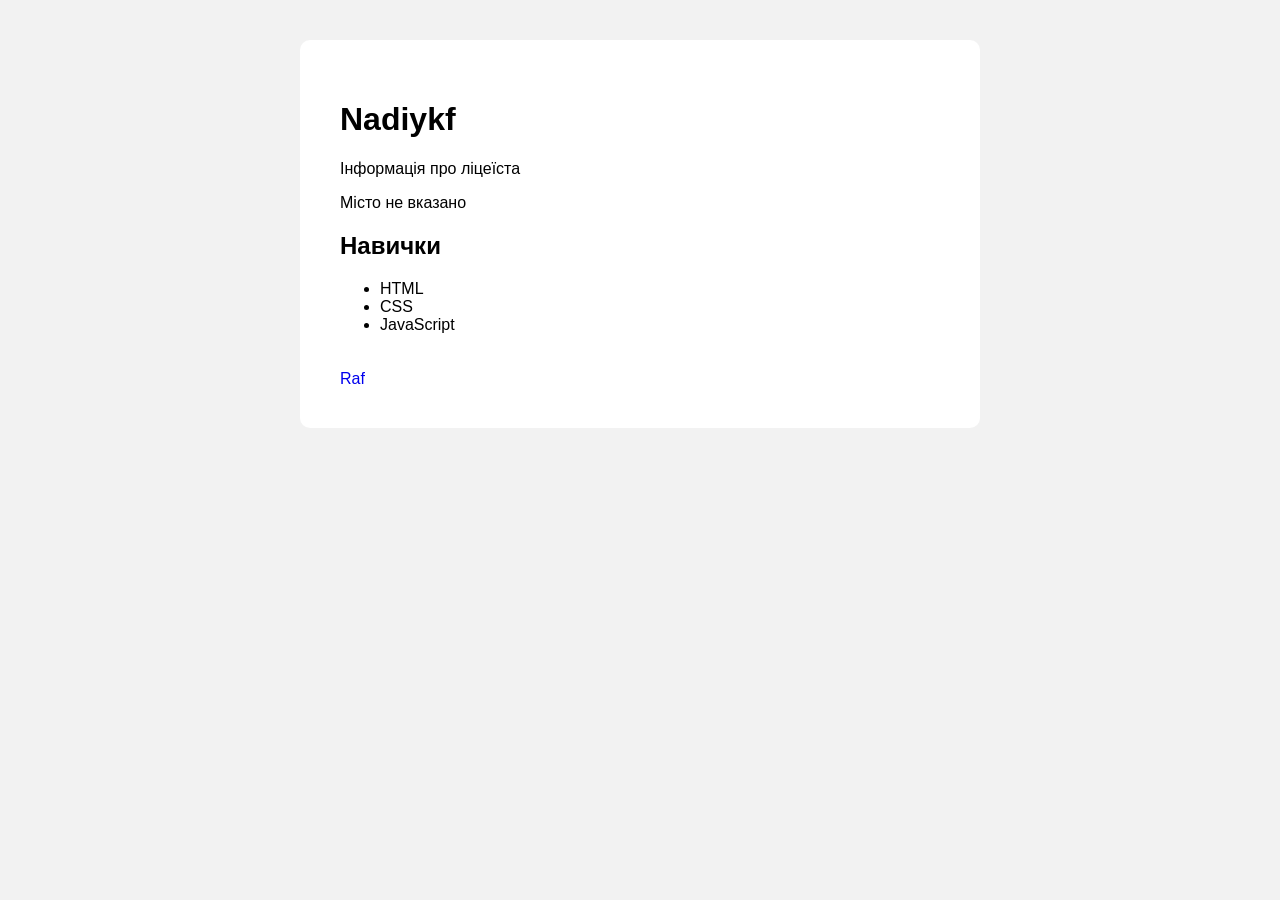
<file: pair13/index.html>
<!DOCTYPE html>
<html lang="en">
<head>
    <meta charset="UTF-8">
    <title>Title</title>
  <link rel="stylesheet" href="style.css">
</head>
<body>


<main class="profile">
  <h1 id="profile-name">Ім'я учня</h1>
  <p class="profile-role">Інформація про ліцеїста</p>
  <p id="profile-city">Місто не вказано</p>
  <h2>Навички</h2>
  <ul id = "skills-list">
    <li class = "skill">HTML</li>
    <li class="skill">CSS</li>
    <li class="skill">JavaScript</li>
  </ul>
  <a href = "#" id = "profile-link">Raf</a>
</main>


<script src = "script.js"></script>
</body>
</html>
</file>
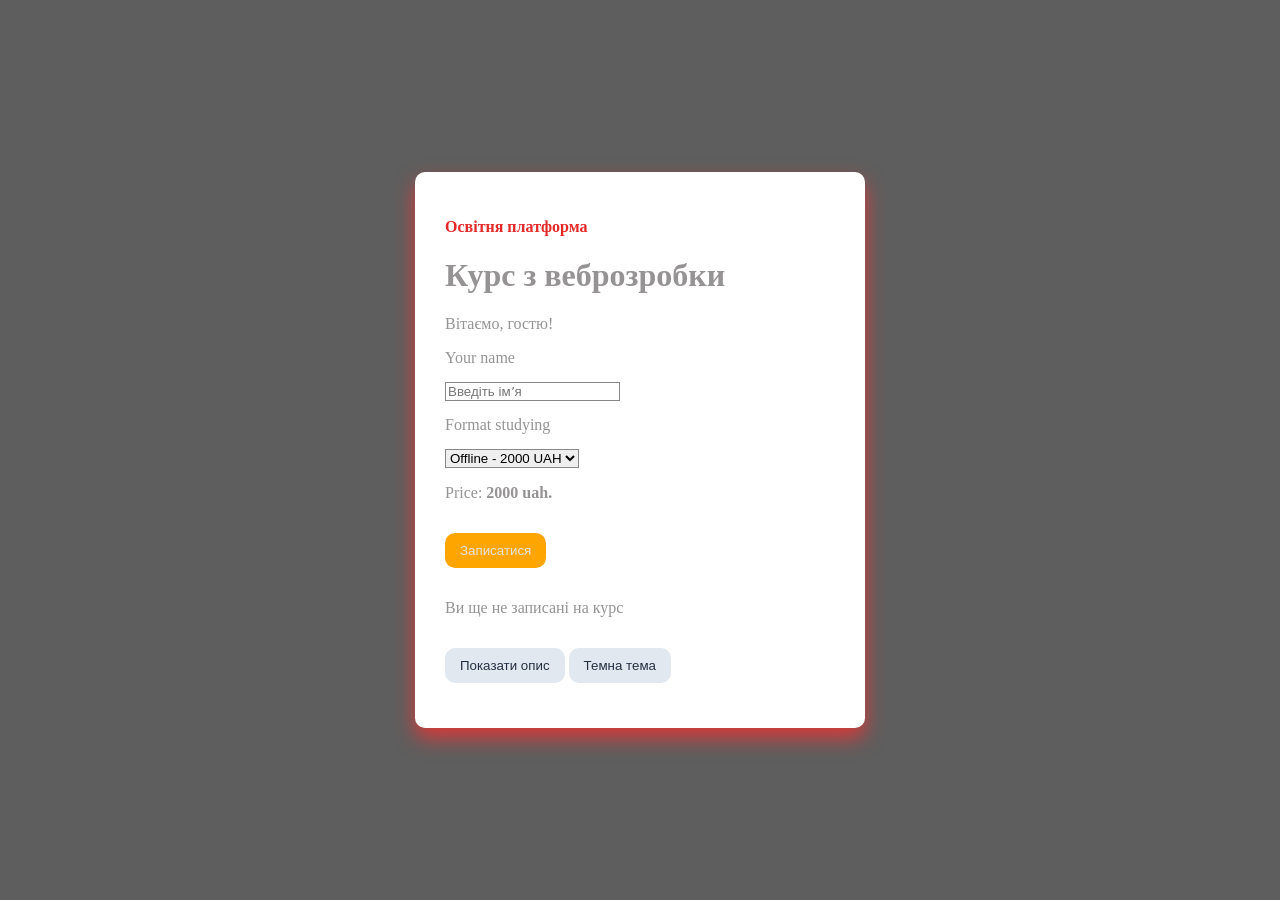
<file: pair14/index.html>
<!DOCTYPE html>
<html lang="en">
<head>
    <meta charset="UTF-8">
    <title>Title</title>
    <link rel="stylesheet" href="style.css">
</head>
<body>
<main class = "course-card" id = "card">
  <p class = "tag">Освітня платформа</p>
  <h1>Курс з веброзробки</h1>
  <p id ="welcome">Вітаємо, гостю!</p>

  <label for="studentsName">Your name</label>
  <input id="studentsName" type="text" placeholder="Введіть імʼя">

   <label for="format">Format studying</label>
   <select id="format">
       <option value="2000">Offline - 2000 UAH</option>
       <option value="1500">Online - 1500 UAH</option>
   </select>
    <p>Price: <strong id="price">2000 uah.</strong></p>
    <button id="enrollBtn">Записатися</button>
    <p id = "status">Ви ще не записані на курс</p>
    <button id = "detailBtn" class ="secondary">Показати опис</button>
    <p class ="hidden" id="details">Практичний курс з веброзробки</p>
    <button id="themeBtn" class="secondary">Темна тема</button>
</main>
<script src="script.js" defer></script>
</body>
</html>
</file>
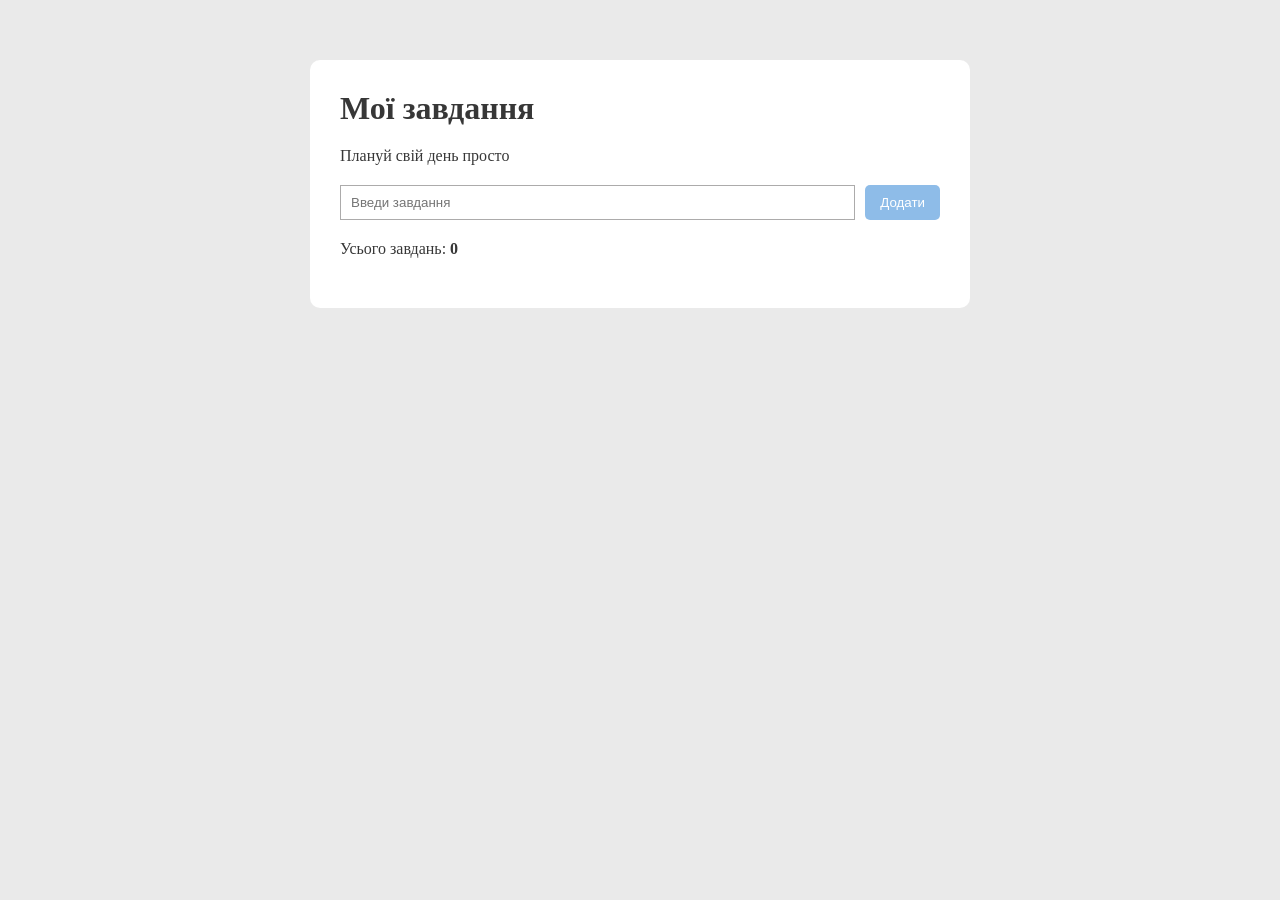
<file: pair15/index.html>
<!DOCTYPE html>
<html lang="en">
<head>
    <meta charset="UTF-8">
    <title>Title</title>
  <link rel="stylesheet" href="style.css">
</head>
<body>
<main class = "app">
  <h1>Мої завдання</h1>
  <p>Плануй свій день просто</p>

  <div class = "form-row">
    <input id="task-input" type="text" placeholder="Введи завдання">
    <button id = "addBtn" type ="button">Додати</button>
  </div>

  <p> Усього завдань: <strong id="taskCounter">0</strong></p>
  <ul id = "taskList"></ul>
</main>


<script src = "script.js" defer></script>
</body>
</html>
</file>
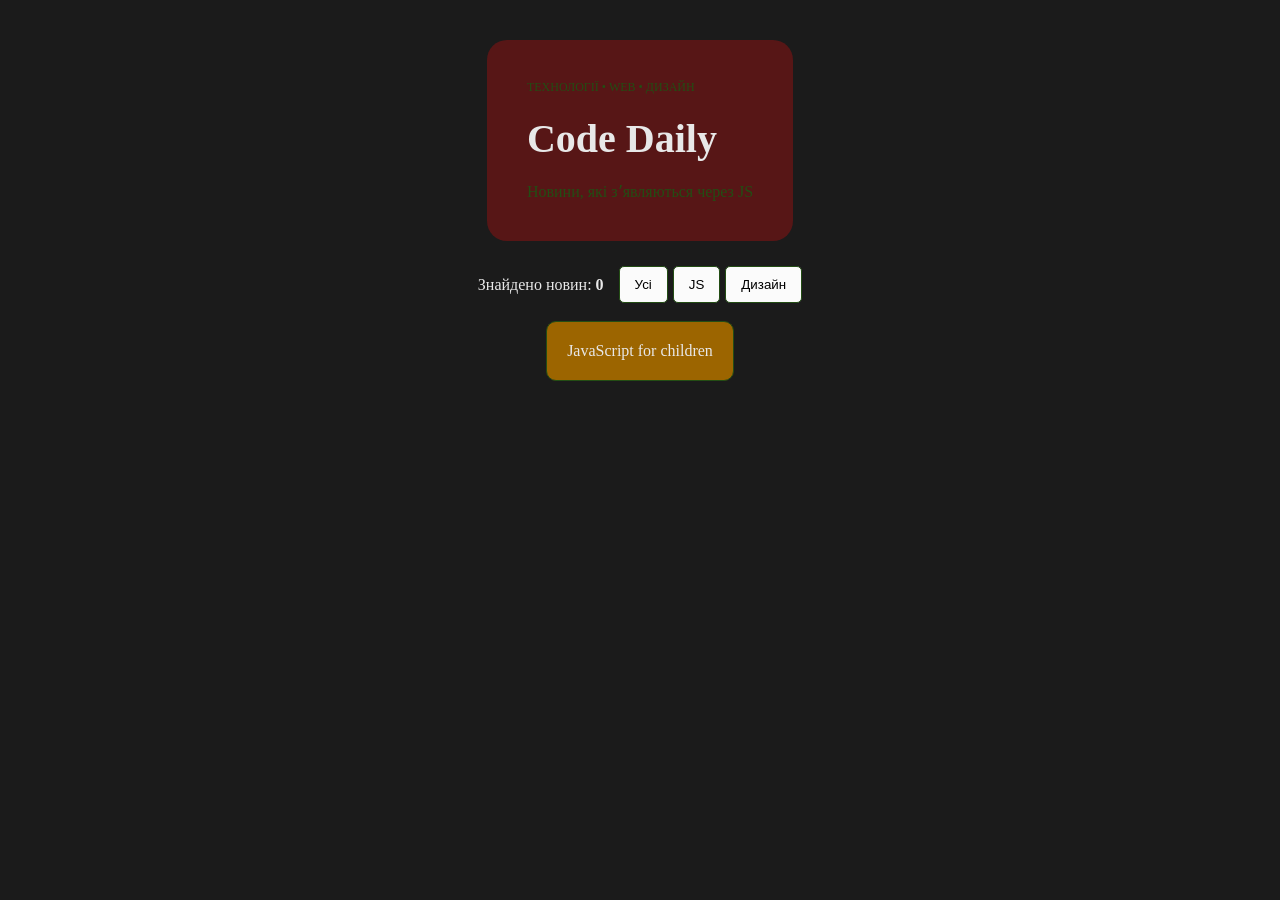
<file: pair16/index.html>
<!DOCTYPE html>
<html lang="en">
<head>
    <meta charset="UTF-8">
    <title>Title</title>
    <link rel="stylesheet" href="style.css">
</head>
<body>
<main class = "page">
    <header class = "header">
        <p class = "paragragh">Технології &bull; WEB &bull; Дизайн</p>
        <h1>Code Daily</h1>
        <p class = "subtitle">Новини, які зʼявляються через JS</p>
    </header>
    <section class = "toolbar">
        <p class="counter">Знайдено новин: <strong id="news-counter">0</strong></p>
        <div class = "filter" aria-label="Фільтр новин">
            <button id="show-all" class = "filter-btn active">Усі</button>
            <button id="show-js" class = "filter-btn">JS</button>
            <button id="show-design" class = "filter-btn active">Дизайн</button>
        </div>
    </section>
    <section class = "new-grid" id = "news-list"></section>
</main>
<script src="script.js"></script>
</body>
</html>
</file>
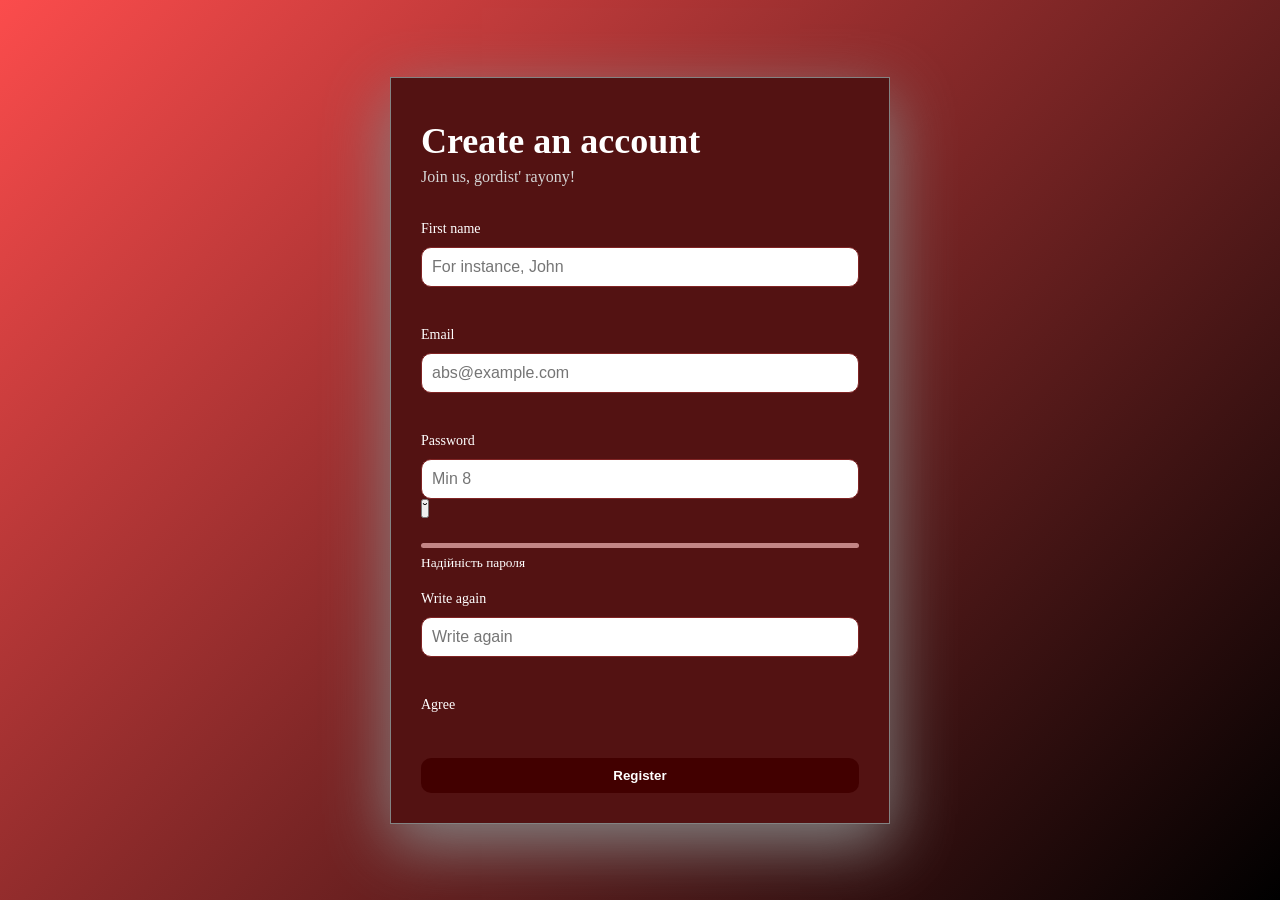
<file: pair17/index.html>
<!DOCTYPE html>
<html lang="en">
<head>

    <meta charset="UTF-8">
    <title>Title</title>
    <link rel="stylesheet" href="style.css">
</head>
<body>
<main class="card">
    <h1>Create an account</h1>
    <p class = "subtitle">Join us, gordist' rayony!</p>
    <form id = "register-form">
        <div class = "field">
            <label>First name</label>
            <input type = "text" autocomplete = "username" id = "firstname" placeholder="For instance, John" required>
            <small id = "username-error" class="error"></small>
        </div>
        <div class = "field">
            <label>Email</label>
            <input type = "email" autocomplete = "email" id = "email" placeholder="abs@example.com" required>
            <small id = "email-error" class="error"></small>
        </div>
        <div class = "field">
            <label>Password</label>
            <div class = "password-row">
            <input type = "password" autocomplete = "password" id = "password" placeholder="Min 8" required>
                <button id = "toggle-password" type = "button">˘</button>
            </div>
            <small id = "password-error" class="error"></small>
            <div class = "strength-track"><div id = "strength-bar"></div></div>
            <small id = "strength-track">Надійність пароля</small>
        </div>
        <div class = "field">
            <label>Write again</label>
            <input type = "password" id = "confirm-password" placeholder="Write again" required>
            <small id = "confirm-error" class="error"></small>
        </div>
        <div class = "field">
            <label class = "terms"><imput id="terms" type = "checkbox">Agree</label>
            <small id = "terms-error" class="error"></small>
        </div>
        <button type = "submit" class = "submit" id = "register-submit">Register</button>
        <p id ="result"></p>
    </form>
</main>
</body>
</html>
</file>
<file: pair13/style.css>
body {
    font-family: Arial, Helvetica, sans-serif;
    background: #f2f2f2;
    margin: 0;
    padding: 40px;
}

.profile {
    max-width: 600px;
    margin: 0 auto;
    background: #fff;
    padding: 40px;
    border-radius: 10px;
}
.profile a{
    text-decoration: none;
    display: inline-block;
    margin-top: 20px
}
</file>
<file: pair14/style.css>
*{
    box-sizing: border-box;
}
body{
    margin:0;
    padding:0;
    min-height:100vh;
    display: grid;
    place-items: center;
    font-family: "Kristen ITC", serif;
    background: #5e5e5e;
    color: #959393;
}
.course-card{
    width: min(450px, 90vh);
    padding: 30px;
    background: #fff;
    border-radius: 10px;
    box-shadow: 0 10px 20px rgb(218, 57, 57);
}
.tag{
    color: #e42727;
    font-weight: bold;
}
label{
    display: block;
    margin: 15px 0;
}
input, select{
    border: 1px solid #888787;
}
button{
    border: none;
    margin: 15px 0;
    background: orange;
    color: #e3e3e3;
    cursor: pointer;
    padding: 10px 15px;
    border-radius: 10px;
}
.secondary{
    background: #e2e8f0;
    color: #243041;
}
.hidden{
    display: none;
}
.success{
    color: #147d43;
}
.dark{
    background: #243041;
    color: #fdfdfd;
}
.dark .secondary{
    background: #475569;
    color: #fff;
}
</file>
<file: pair15/style.css>
*{
    box-sizing: border-box;
    margin: 0;
    padding: 0;
    list-style: none;
}

body{
    background: #eaeaea;
    color: #373737;
}
.app{
    max-width: 660px;
    margin: 60px auto;
    padding: 30px;
    background: #fff;
    border-radius: 10px;
    display: flex;
    flex-direction: column;
    row-gap: 20px;
}
.form-row{
    display: flex;
    gap: 10px;
}
input{
    flex: 1;
    min-width: 0;
    padding: 5px 10px;
    border: 1px solid #acabab;
}
button{
    padding: 10px 15px;
    border: none;
    border-radius: 5px;
    background: #8ebce8;
    color: #fff;
    cursor: pointer;
}
.task{
    display: flex;
    align-items: center;
    gap: 10px;
    padding: 10px 0;
    border-bottom: 1px solid #acabab;
}
.task-text{
    flex: 1;
    overflow-wrap: anywhere;
}
.task.done .task-text{
    text-decoration: line-through;
    color: #2a60a1;

}
.edit-btn{
    background: #dfe37f;
}
.delete-btn{
    background: #e74c3c;
}
</file>
<file: pair16/style.css>
*{
    box-sizing: border-box;
    margin: 0;
    padding: 0;
}
body{
    background-color: #1b1b1b;
    color: #e8e8e8;
}
.page{
    display: flex;
    flex-direction: column;
    min-width: 1000px;
    padding: 40px 20px 60px;
    justify-content: center;
    align-items: center;
}
.header{
    padding: 40px;
    border-radius: 20px;
    background-color: #571616;
}

.paragragh{
    color: #234d14;
    font-size: 12px;
    text-transform: uppercase;
}
h1{
    margin: 20px 0;
    font-size: 40px;
}
.subtitle{
    margin-bottom: 0;
    color: #234d14
}
.toolbar{
    display: flex;
    justify-content: space-between;
    align-items: center;
    flex-wrap: wrap;
    gap: 15px;
    margin: 25px 0 18px;

}
.filter{
    display: flex;
    gap: 5px;
    flex-wrap: wrap;
}
.filter-btn{
    padding: 10px 15px;
    border: 1px solid #234d14;
    border-radius: 5px;
    background-color: #fbfbfb;
    cursor: pointer;
}
.filter-btn:hover{
    background-color: #c38585;
}
.filter-btn:active{
    background-color: #571616;
    color: #fff;
    border-color: #1b1b1b;
}
.news-grid{
    display: flex;
    flex-wrap: wrap;
    gap: 15px;
}

.news-card{
    flex: 1 1 300px;
    padding: 20px;
    background-color: #9c6500;
    border-radius: 10px;
    border: 1px solid #234d14;
}
.news-card h2{
    font-size: 25px;
    margin: 15px 0 15px;
}
.news-card p{
    color:orangered;
}

.news-card small{
    color: #4d3114;
}
.tag{
    display: inline-block;
    border-radius: 10px;
    padding: 5px 10px;
    background-color: #755dcd;
    color: #92dc63;
    font-size: 12px;
    font-weight: bold;
}
</file>
<file: pair17/style.css>
*{
    box-sizing: border-box;
    margin: 0;
    padding: 0;
    text-decoration: none;
    list-style: none;
}
body{
    margin: 0;
    min-height: 100vh;
    display: flex;
    align-items: center;
    justify-content: center;
    padding: 25px;
    background: linear-gradient(135deg, #fb4c4c 0%, #000 100%);
    color: white;
}
.card{
    width: 100%;
    max-width: 500px;
    padding: 30px;
    border: 1px solid #838383;
    background-color: #531212;
    box-shadow: 0 20px 60px #838383;
}
h1{
    margin: 12px 0 6px;
    font-size: 36px;
}
.subtitle{
    color: #d5d5d5;
    margin: 0 0 35px;
}
.field{
    margin-bottom: 20px;
}
label{
    display: block;
    margin-bottom: 10px;
    font-size: 14px;
}
input:not([type = 'checkbox']){
    width: 100%;
    border: 1px solid #802424;
    padding: 10px;
    border-radius: 10px;
    font-size: 16px;
}
input:focus-visible, button:focus-visible{
    outline: 2px solid #fb4c4c;
}

.error{
    display: block;
    margin-top:5px;
    min-height: 15px;
    color: red;
    font-size: 12px;
}

.password-row{
    position: relative;
}
.password-row input{
    padding-right: 50px;
}
.toggle{
    position: absolute;
    top: 3px;
    right: 5px;
    width: 35px;
    height: 35px;
    border: 0;
    border-radius: 5px;
    background-color: #420000;
    cursor: pointer;
}
.strength-track{
    height: 5px;
    border-radius: 5px;
    overflow: hidden;
    margin: 5px 0 5px;
    background-color: #c38585;
}
#strength-bar{
    height: 100%;
    width: 0;
    transition: width .2s;
}
#strength-text{
    color: white;
    font-size: 12px;
}
.terms{
    display: flex;
    align-items: center;
    gap: 10px;
}
.submit{
    width: 100%;
    padding: 10px;
    border: 0;
    border-radius: 10px;
    background-color: #420000;
    color: white;
    font-weight: bold;
    cursor: pointer;
}
.submit:hover{
    background-color: #fb4c4c;
}
#result{
    width: 100%;
    color: #ffbcbc;
    font-size: 15px;
    margin: 15px 0 0;
}
#result:empty{
    display: none;
}
</file>
